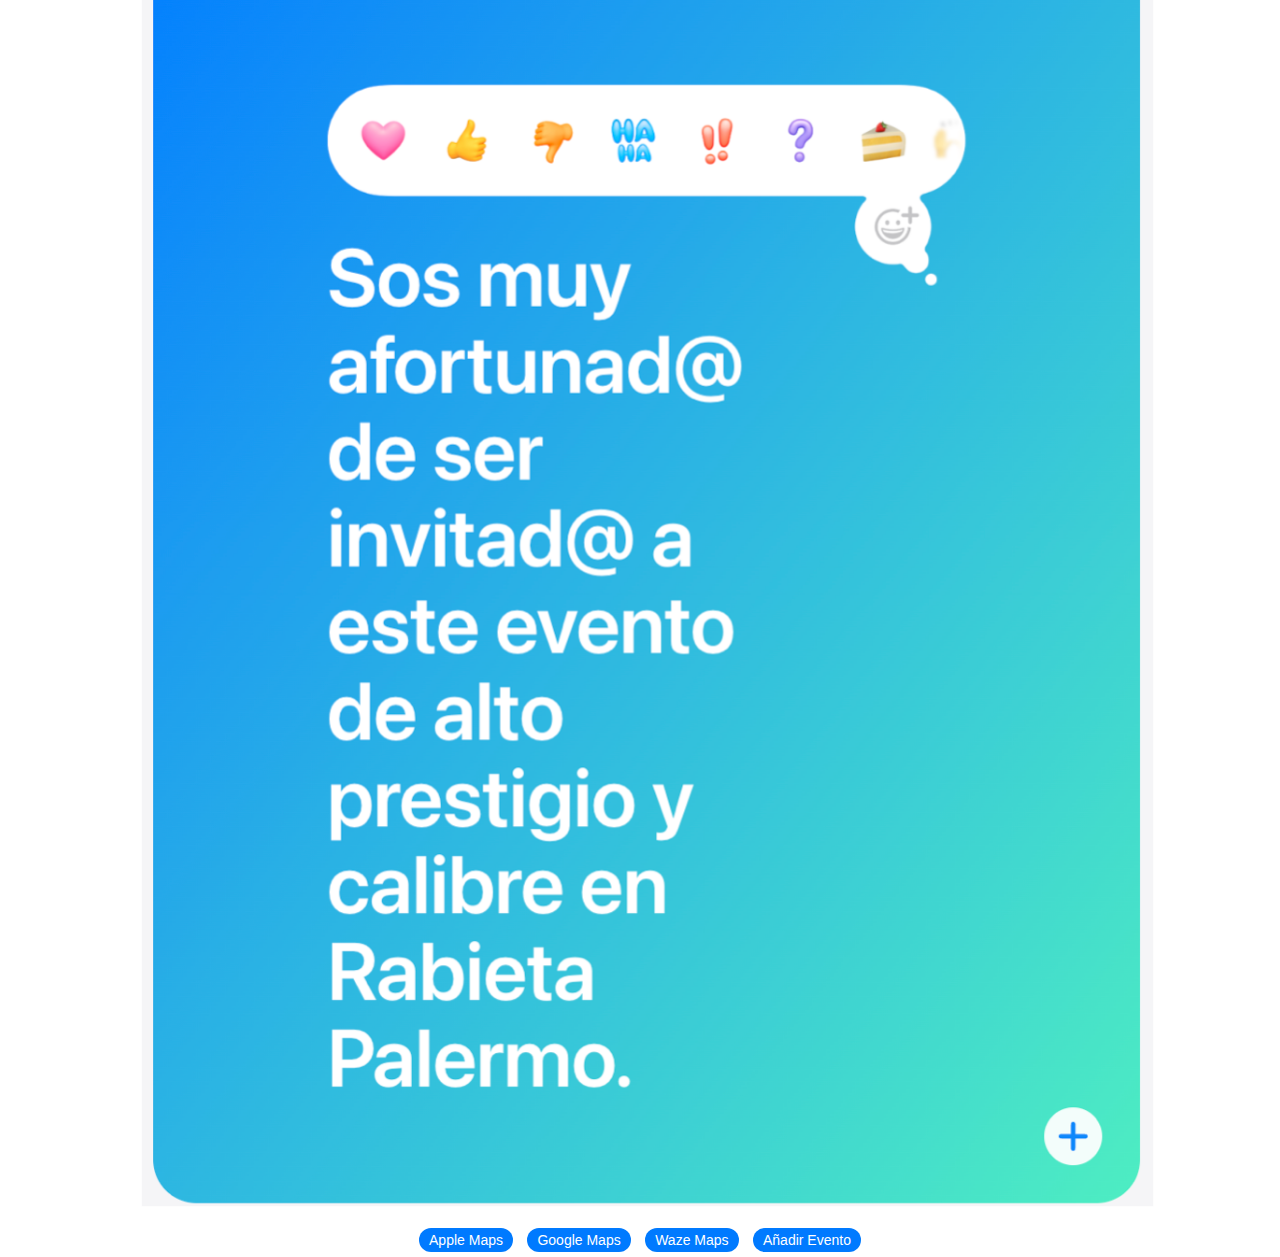
<file: index.html>
<!DOCTYPE html>
<html lang="es">
<head>
    <meta charset="UTF-8">
    <meta name="viewport" content="width=device-width, initial-scale=1.0">
    <title>Invitación Cumpleaños</title>
    <style>
        body {
            background-color: #ffffff; /* Fondo blanco */
            font-family: -apple-system, BlinkMacSystemFont, 'Segoe UI', Roboto, Oxygen, Ubuntu, Cantarell, 'Open Sans', 'Helvetica Neue', sans-serif; /* Fuente estilo Apple */
            text-align: center; /* Centrar contenido */
            margin: 0;
            padding: 0;
        }
        .container {
            display: flex;
            flex-direction: column;
            align-items: center;
            justify-content: center;
            height: 100vh;
            padding: 0 10px; /* Ajuste de padding para dispositivos móviles */
        }
        .logo {
            width: auto;
            max-width: 100%; /* Asegurar que no exceda el contenedor */
            height: auto; /* Mantener la proporción */
            margin-top: 20px; /* Espacio superior */
        }
        .button {
            display: inline-block;
            margin: 5px; /* Reducir margen */
            padding: 4px 10px; /* Ajustar padding para botones más pequeños */
            background-color: #007AFF; /* Color azul característico de Apple */
            color: #fff;
            text-decoration: none;
            border-radius: 20px; /* Esquinas más redondeadas */
            border: none;
            font-size: 14px; /* Reducir tamaño de fuente */
            cursor: pointer; /* Cambia el cursor al pasar sobre el botón */
        }
        .button:hover {
            background-color: #0056b3; /* Color de fondo al pasar el ratón */
        }
    </style>
</head>
<body>
    <div class="container">
        <img src="cumple.jpg" alt="Imagen de Cumpleaños" class="logo">
        <div>
            <a href="https://maps.apple.com/?q=Rabieta%20Palermo" class="button">Apple Maps</a>
            <a href="https://maps.google.com/?q=Rabieta%20Palermo" class="button">Google Maps</a>
            <a href="https://waze.com/ul?q=Rabieta%20Palermo" class="button">Waze Maps</a>
            <a href="cumple.ics" class="button" download="evento_cumpleaños.ics">Añadir Evento</a>
        </div>
    </div>
</body>
</html>
</file>
